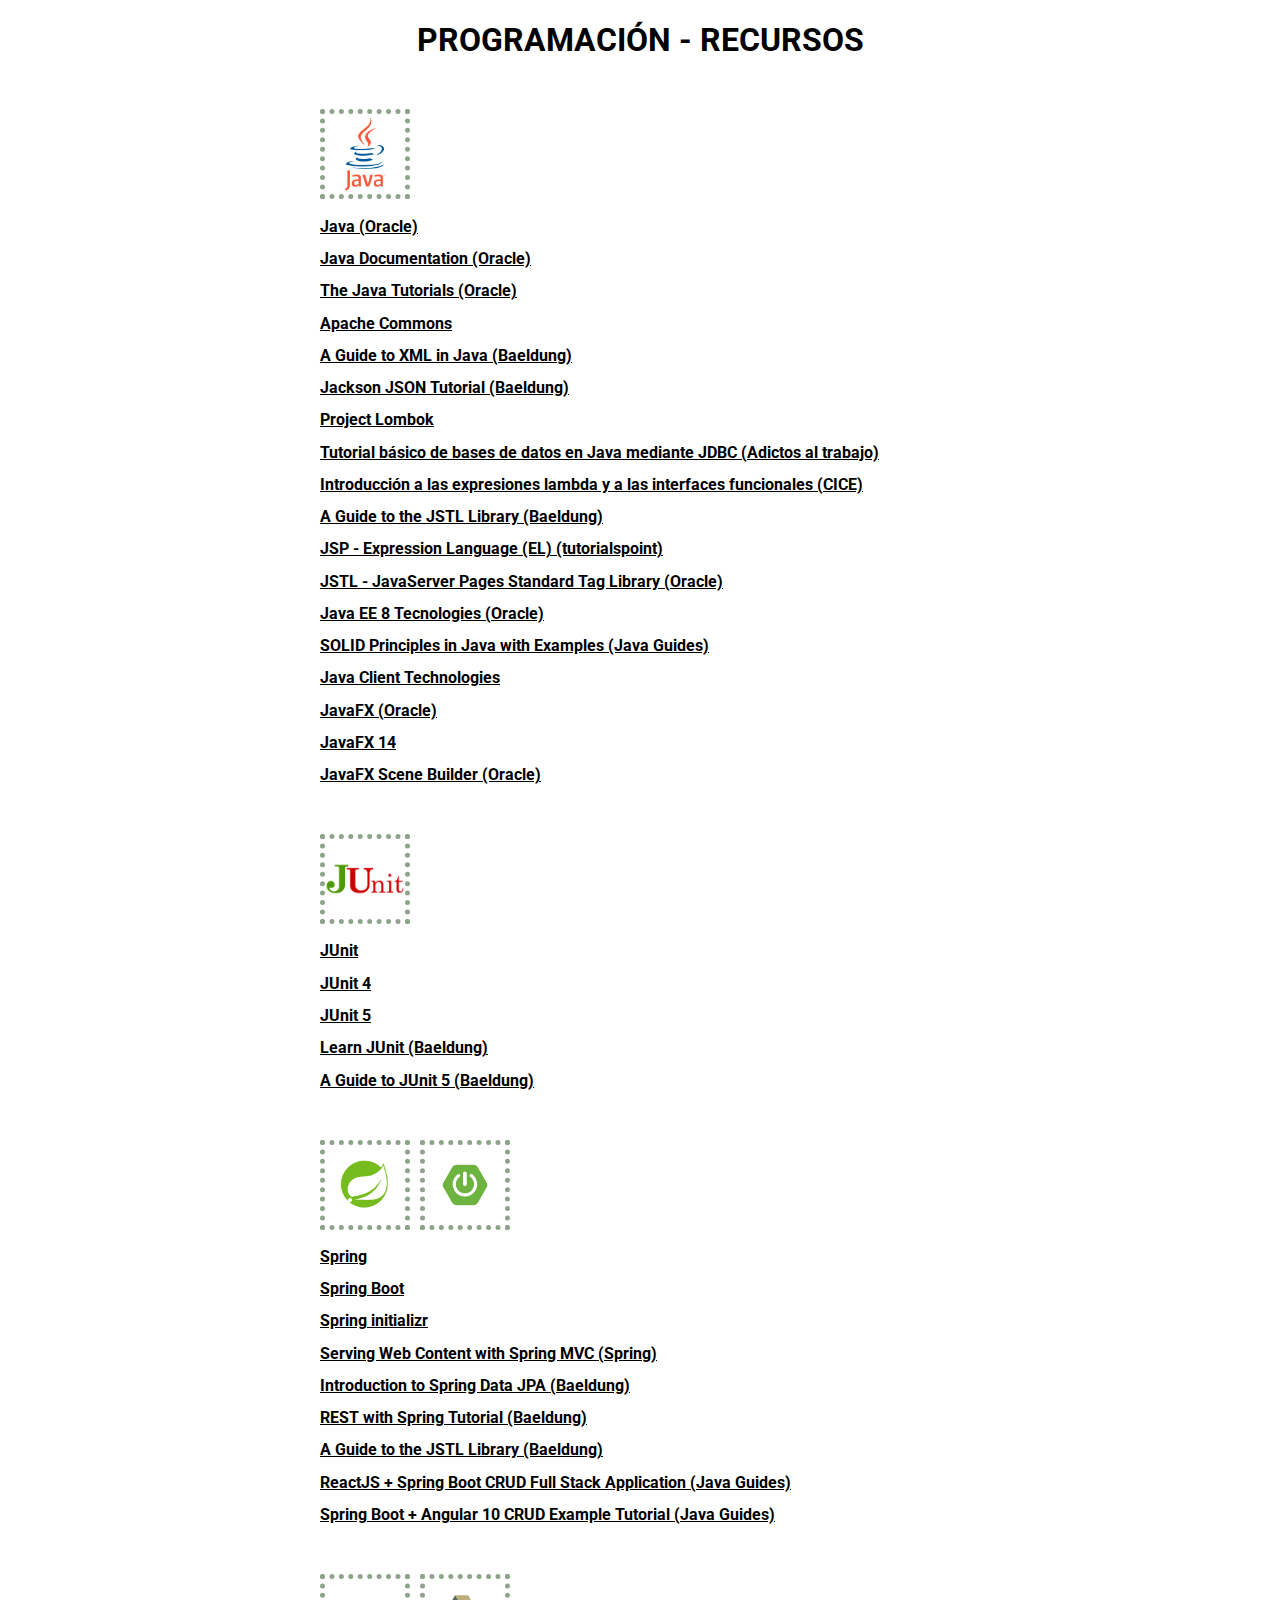
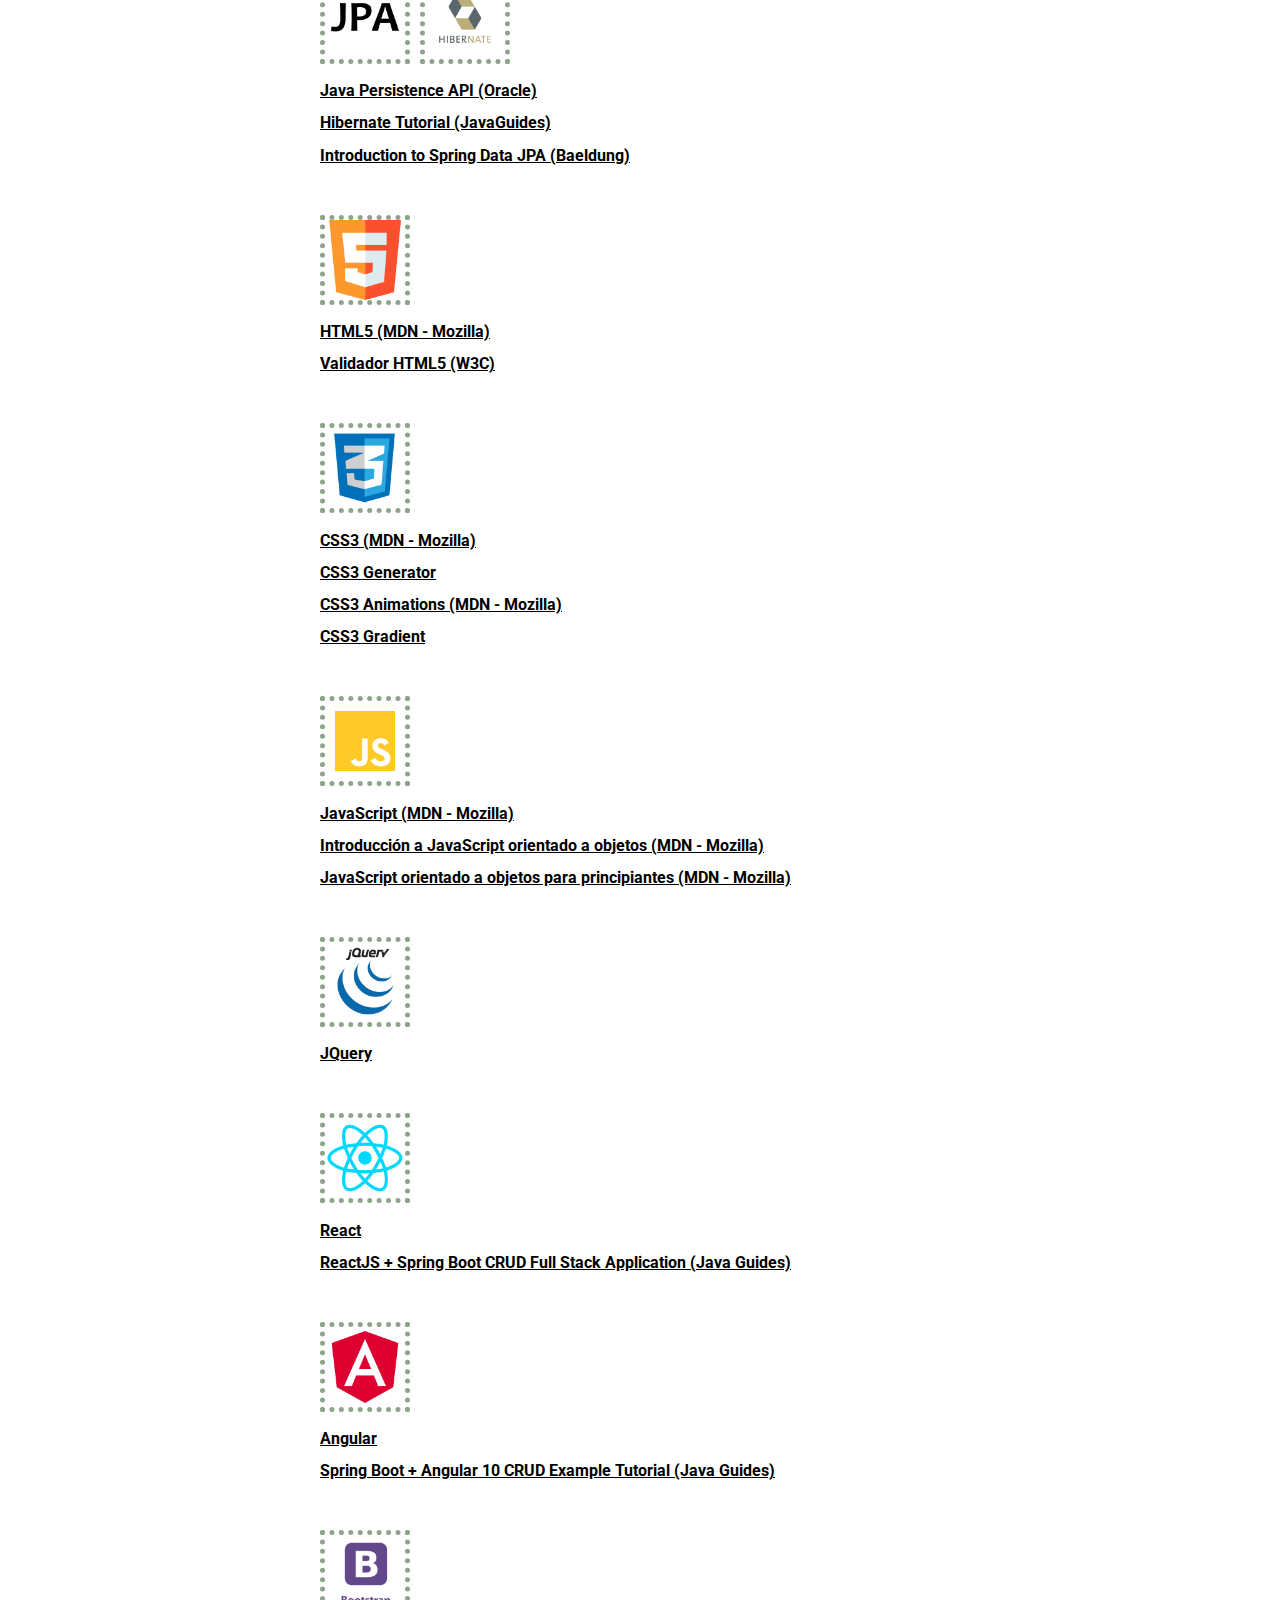
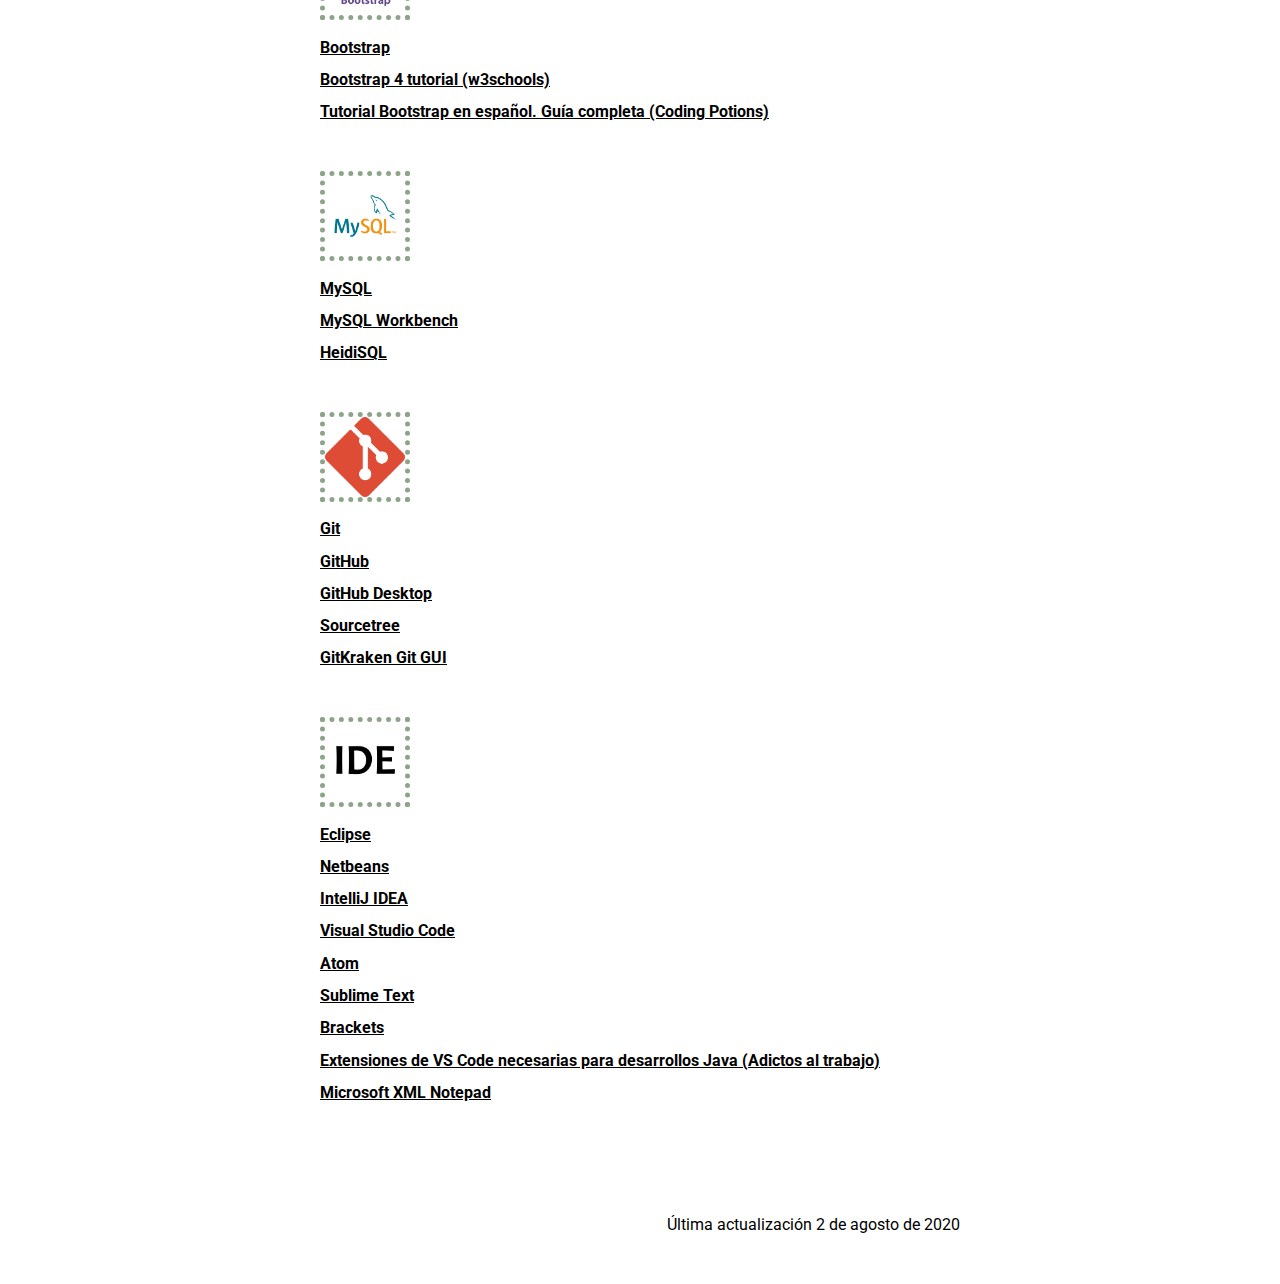
<file: index.html>
<!DOCTYPE html>
<html lang="es">
<head>
    <meta charset="UTF-8">
    <meta name="viewport" content="width=device-width, initial-scale=1.0">
    <meta http-equiv="X-UA-Compatible" content="ie=edge">
    <link rel="stylesheet" href="./css/fpaniagua.css">
    <title>Fernando Paniagua Formación Git Hub Site</title>
</head>
<body>
    <div id="titulo"><h1>PROGRAMACIÓN - RECURSOS</h1></div>

    <div class="logo"><img src="images/java.png" alt="Java"></div>
    <h2><a href="https://www.java.com/es/" target="_blank">Java (Oracle)</a></h2>
    <h2><a href="https://docs.oracle.com/en/java/" target="_blank">Java Documentation (Oracle)</a></h2>
    <h2><a href="https://docs.oracle.com/javase/tutorial/" target="_blank">The Java Tutorials (Oracle)</a></h2>
    <h2><a href="https://commons.apache.org/" target="_blank">Apache Commons</a></h2>
    <h2><a href="https://www.baeldung.com/java-xml" target="_blank">A Guide to XML in Java (Baeldung)</a></h2>
    <h2><a href="https://www.baeldung.com/jackson" target="_blank">Jackson JSON Tutorial (Baeldung)</a></h2>
    <h2><a href="https://projectlombok.org/" target="_blank">Project Lombok</a></h2>
    <h2><a href="https://www.adictosaltrabajo.com/2011/02/25/tutorial-basico-jdbc/" target="_blank">Tutorial básico de bases de datos en Java mediante JDBC (Adictos al trabajo)</a></h2>
    <h2><a href="https://www.cice.es/noticia/expresiones-lambda/" target="_blank">Introducción a las expresiones lambda y a las interfaces funcionales (CICE)</a></h2>
    <h2><a href="https://www.baeldung.com/jstl" target="_blank">A Guide to the JSTL Library (Baeldung)</a></h2>
    <h2><a href="https://www.tutorialspoint.com/jsp/jsp_expression_language.htm" target="_blank">JSP - Expression Language (EL) (tutorialspoint)</a></h2>
    <h2><a href="https://docs.oracle.com/javaee/5/tutorial/doc/bnakc.html" target="_blank">JSTL - JavaServer Pages Standard Tag Library (Oracle)</a></h2>
    <h2><a href="https://www.oracle.com/java/technologies/java-ee-8.html" target="_blank">Java EE 8 Tecnologies (Oracle)</a></h2>
    <h2><a href="https://www.javaguides.net/2020/01/solid-principles-in-java-with-examples.html" target="_blank">SOLID Principles in Java with Examples (Java Guides)</a></h2>
    <h2><a href="https://docs.oracle.com/javase/8/javase-clienttechnologies.htm" target="_blank">Java Client Technologies</a></h2>
    <h2><a href="https://www.oracle.com/java/technologies/javase/javafx-overview.html" target="_blank">JavaFX (Oracle)</a></h2>
    <h2><a href="https://openjfx.io/" target="_blank">JavaFX 14</a></h2>
    <h2><a href="https://www.oracle.com/java/technologies/javase/javafxscenebuilder-info.html" target="_blank">JavaFX Scene Builder (Oracle)</a></h2>

    <div class="logo"><img src="images/junit.png" alt="JUnit"></div>
    <h2><a href="https://junit.org" target="_blank">JUnit</a></h2>
    <h2><a href="https://junit.org/junit4/" target="_blank">JUnit 4</a></h2>
    <h2><a href="https://junit.org/junit5/" target="_blank">JUnit 5</a></h2>
    <h2><a href="https://www.baeldung.com/junit" target="_blank">Learn JUnit (Baeldung)</a></h2>
    <h2><a href="https://www.baeldung.com/junit-5" target="_blank">A Guide to JUnit 5 (Baeldung)</a></h2>



    <div class="logo"><img src="images/spring.png" alt="Spring"><img src="images/springboot.png" alt="Spring Boot"></div>
    <h2><a href="https://spring.io/" target="_blank">Spring</a></h2>
    <h2><a href="https://spring.io/projects/spring-boot" target="_blank">Spring Boot</a></h2>
    <h2><a href="https://start.spring.io/" target="_blank">Spring initializr</a></h2>
    <h2><a href="https://spring.io/guides/gs/serving-web-content/" target="_blank">Serving Web Content with Spring MVC (Spring)</a></h2>
    <h2><a href="https://www.baeldung.com/the-persistence-layer-with-spring-data-jpa" target="_blank">Introduction to Spring Data JPA (Baeldung)</a></h2>
    <h2><a href="https://www.baeldung.com/rest-with-spring-series" target="_blank">REST with Spring Tutorial (Baeldung)</a></h2>
    <h2><a href="https://www.baeldung.com/jstl" target="_blank">A Guide to the JSTL Library (Baeldung)</a></h2>
    <h2><a href="https://www.youtube.com/playlist?list=PLGRDMO4rOGcNLnW1L2vgsExTBg-VPoZHr" target="_blank">ReactJS + Spring Boot CRUD Full Stack Application (Java Guides)</a></h2>
    <h2><a href="https://www.javaguides.net/2020/07/spring-boot-angular-10-crud-example-tutorial.html" target="_blank">Spring Boot + Angular 10 CRUD Example Tutorial (Java Guides)</a></h2>

    <div class="logo"><img src="images/jpa.png" alt="JPA"><img src="images/hibernate.png" alt="Hibernate"></div>
    <h2><a href="https://www.oracle.com/java/technologies/persistence-jsp.html" target="_blank">Java Persistence API (Oracle)</a></h2>
    <h2><a href="https://www.javaguides.net/p/hibernate-tutorial.html" target="_blank">Hibernate Tutorial (JavaGuides)</a></h2>
    <h2><a href="https://www.baeldung.com/the-persistence-layer-with-spring-data-jpa" target="_blank">Introduction to Spring Data JPA (Baeldung)</a></h2>

    <div class="logo"><img src="images/html5.png" alt="HTML5"></div>
    <h2><a href="https://developer.mozilla.org/es/docs/HTML/HTML5" target="_blank">HTML5 (MDN - Mozilla)</a></h2>
    <h2><a href="https://validator.w3.org/unicorn/" target="_blank">Validador HTML5 (W3C)</a></h2>

    <div class="logo"><img src="images/css3.png" alt="CSS3"></div>
    <h2><a href="https://developer.mozilla.org/es/docs/Web/CSS" target="_blank">CSS3 (MDN - Mozilla)</a></h2>
    <h2><a href="https://css3generator.com/" target="_blank">CSS3 Generator</a></h2>
    <h2><a href="https://developer.mozilla.org/es/docs/Web/CSS/CSS_Animations/Usando_animaciones_CSS" target="_blank">CSS3 Animations (MDN - Mozilla)</a></h2>
    <h2><a href="https://cssgradient.io/" target="_blank">CSS3 Gradient</a></h2>

    <div class="logo"><img src="images/javascript.png" alt="JavaScript"></div>
    <h2><a href="https://developer.mozilla.org/es/docs/Web/JavaScript" target="_blank">JavaScript (MDN - Mozilla)</a></h2>
    <h2><a href="https://developer.mozilla.org/es/docs/Web/JavaScript/Introducci%C3%B3n_a_JavaScript_orientado_a_objetos" target="_blank">Introducción a JavaScript orientado a objetos (MDN - Mozilla)</a></h2>
    <h2><a href="https://developer.mozilla.org/es/docs/Learn/JavaScript/Objects/Object-oriented_JS" target="_blank">JavaScript orientado a objetos para principiantes (MDN - Mozilla)</a></h2>

    <div class="logo"><img src="images/jquery.png" alt="JQuery"></div>
    <h2><a href="https://jquery.com/" target="_blank">JQuery</a></h2>

    <div class="logo"><img src="images/react.png" alt="ReactJS"></div>
    <h2><a href="https://es.reactjs.org/" target="_blank">React</a></h2>
    <h2><a href="https://www.youtube.com/playlist?list=PLGRDMO4rOGcNLnW1L2vgsExTBg-VPoZHr" target="_blank">ReactJS + Spring Boot CRUD Full Stack Application (Java Guides)</a></h2>

    <div class="logo"><img src="images/angular.png" alt="Angular"></div>
    <h2><a href="https://angular.io/" target="_blank">Angular</a></h2>
    <h2><a href="https://www.javaguides.net/2020/07/spring-boot-angular-10-crud-example-tutorial.html" target="_blank">Spring Boot + Angular 10 CRUD Example Tutorial (Java Guides)</a></h2>

    <div class="logo"><img src="images/bootstrap.png" alt="Bootstrap"></div>
    <h2><a href="https://getbootstrap.com/" target="_blank">Bootstrap</a></h2>
    <h2><a href="https://www.w3schools.com/bootstrap4/" target="_blank">Bootstrap 4 tutorial (w3schools)</a></h2>
    <h2><a href="https://codingpotions.com/desarrollo-web-boostrap" target="_blank">Tutorial Bootstrap en español. Guía completa (Coding Potions)</a></h2>
   
    <div class="logo"><img src="images/mysql.png" alt="MySQL"></div>
    <h2><a href="https://www.mysql.com/" target="_blank">MySQL</a></h2>
    <h2><a href="https://www.mysql.com/products/workbench/" target="_blank">MySQL Workbench</a></h2>
    <h2><a href="https://www.heidisql.com/" target="_blank">HeidiSQL</a></h2>

    <div class="logo"><img src="images/git.png" alt="Git"></div>
    <h2><a href="https://git-scm.com/" target="_blank">Git</a></h2>
    <h2><a href="https://github.com/" target="_blank">GitHub</a></h2>
    <h2><a href="https://desktop.github.com/" target="_blank">GitHub Desktop</a></h2>
    <h2><a href="https://www.sourcetreeapp.com/" target="_blank">Sourcetree</a></h2>
    <h2><a href="https://www.gitkraken.com/" target="_blank">GitKraken Git GUI</a></h2>


    <div class="logo"><img src="images/ide.png" alt="IDEs"></div>
    <h2><a href="https://www.eclipse.org/" target="_blank">Eclipse</a></h2>
    <h2><a href="https://netbeans.apache.org/" target="_blank">Netbeans</a></h2>
    <h2><a href="https://www.jetbrains.com/es-es/idea/" target="_blank">IntelliJ IDEA</a></h2>
    <h2><a href="https://code.visualstudio.com/" target="_blank">Visual Studio Code</a></h2>
    <h2><a href="https://atom.io/" target="_blank">Atom</a></h2>
    <h2><a href="https://www.sublimetext.com/" target="_blank">Sublime Text</a></h2>
    <h2><a href="http://brackets.io/" target="_blank">Brackets</a></h2>
    <h2><a href="https://www.adictosaltrabajo.com/category/tutoriales/page/2/" target="_blank">Extensiones de VS Code necesarias para desarrollos Java (Adictos al trabajo)</a></h2>
    <h2><a href="https://www.microsoft.com/en-us/download/details.aspx?id=7973/" target="_blank">Microsoft XML Notepad</a></h2>

    <footer>
        Última actualización 2 de agosto de 2020
    </footer>
</body>
</html>
</file>
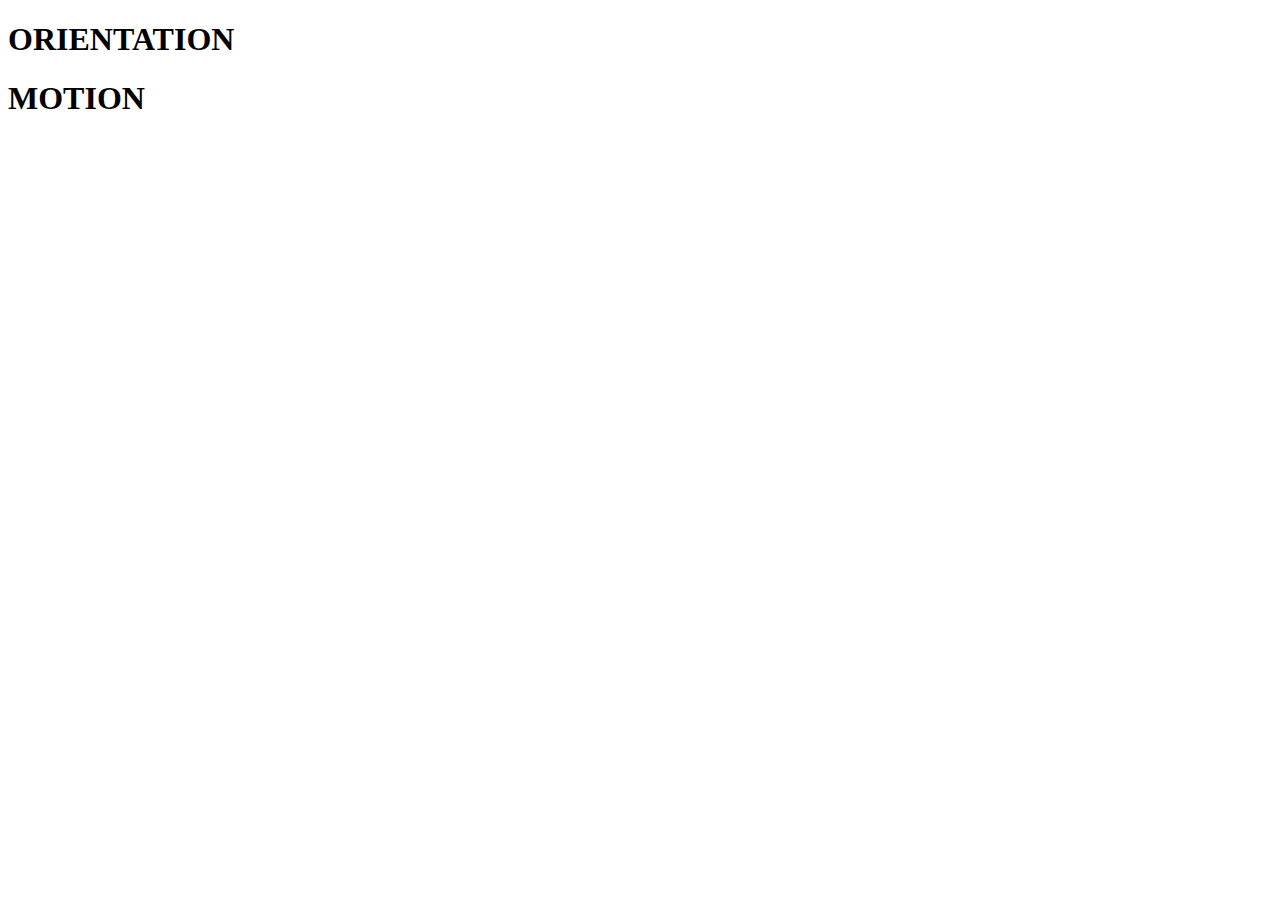
<file: at/index.html>
<!DOCTYPE html>
<html lang="en">
<head>
    <meta charset="UTF-8">
    <meta name="viewport" content="width=device-width, initial-scale=1.0">
    <title>Document</title>
    <script>
        function inicializar() {
            window.addEventListener('deviceorientation', function(event) {
                var alpha = event.alpha;
                var beta = event.beta;
                var gamma = event.gamma;
                document.getElementById("alpha").innerHTML = alpha;
                document.getElementById("beta").innerHTML = beta;
                document.getElementById("gamma").innerHTML = gamma;
            },true);
            window.addEventListener('devicemotion', function(event) {
                var x = event.accelerationIncludingGravity.x;
                var y = event.accelerationIncludingGravity.y;
                var z = event.accelerationIncludingGravity.z;
                document.getElementById("x").innerHTML = x;
                document.getElementById("y").innerHTML = y;
                document.getElementById("z").innerHTML = z;
            },true);
        }
    </script>
</head>
<body onload="inicializar()">
    <h1>ORIENTATION</h1>
    <div id="alpha"></div>
    <div id="beta"></div>
    <div id="gamma"></div>
    <h1>MOTION</h1>
    <div id="x"></div>
    <div id="y"></div>
    <div id="z"></div>
</body>
</html>
</file>
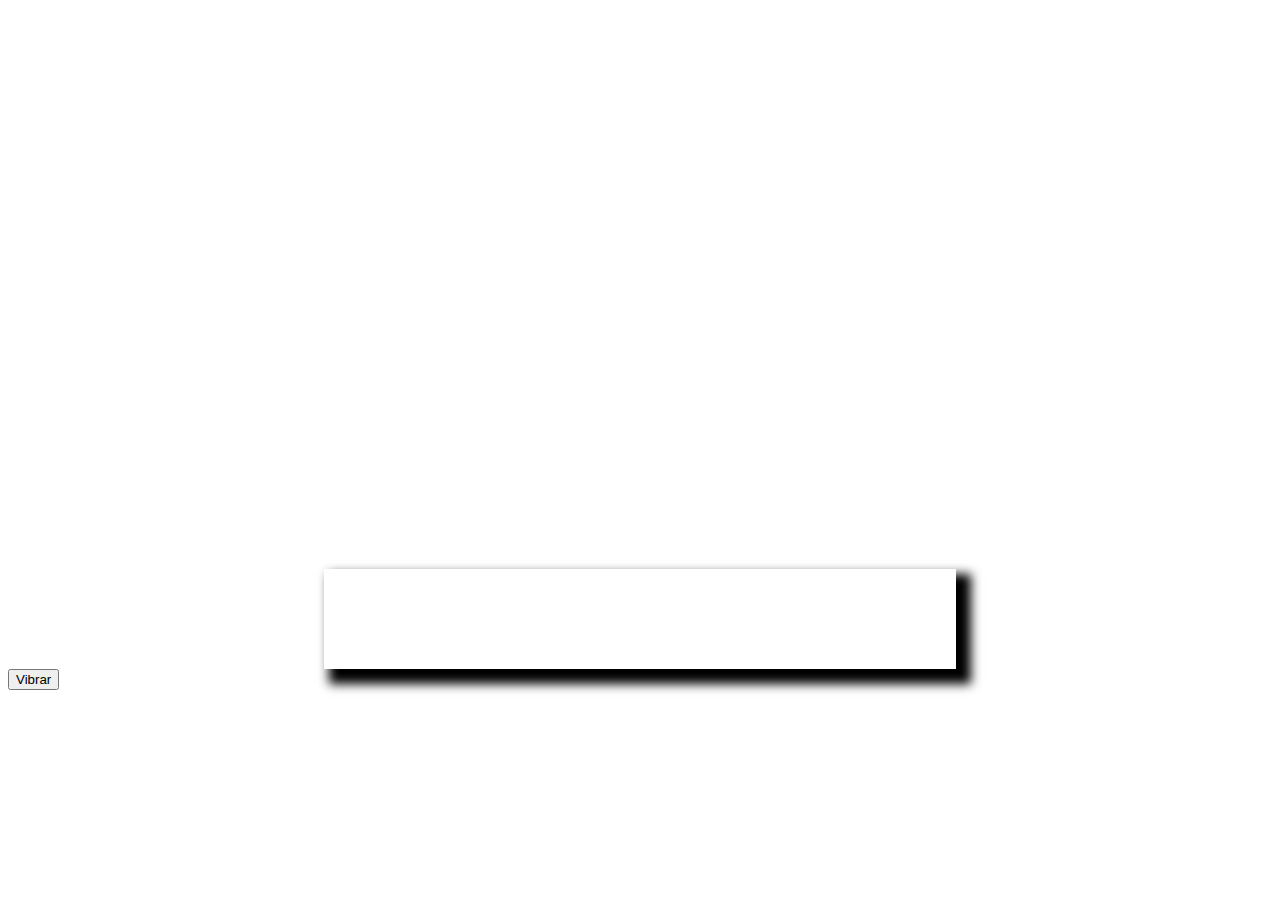
<file: demosensor/index.html>
<!DOCTYPE html>
<html lang="en">
<head>
    <meta charset="UTF-8">
    <meta name="viewport" content="width=device-width, initial-scale=1.0">
    <title>Document</title>
    <style>
        #box {
            width: 50%;
            height: 100px;
            margin:auto;
            margin-top:45%;

            -webkit-box-shadow: 10px 10px 10px 5px #000000;
            box-shadow: 10px 10px 10px 5px #000000;
        }
    </style>
    <script>
        function vibrar() {
            window.navigator.vibrate(500);
        }
        function inicializar() {
            var box = document.getElementById("box");
            window.addEventListener('deviceorientation', function(event) {
                var alpha = event.alpha;
                var beta = event.beta;
                var gamma = event.gamma;
                /* document.getElementById("alpha").innerHTML = alpha;
                document.getElementById("beta").innerHTML = beta;
                document.getElementById("gamma").innerHTML = gamma; */

                box.setAttribute("style", "-webkit-box-shadow: " + gamma + "px "+beta+"px 10px 5px #000000;");
                box.setAttribute("style", "box-shadow: " + gamma + "px "+beta+"px 10px 5px #000000;");
            },true);
            /* window.addEventListener('devicemotion', function(event) {
                var x = event.accelerationIncludingGravity.x;
                var y = event.accelerationIncludingGravity.y;
                var z = event.accelerationIncludingGravity.z;
                document.getElementById("x").innerHTML = x;
                document.getElementById("y").innerHTML = y;
                document.getElementById("z").innerHTML = z;
            },true); */
        }
    </script>
</head>
<body onload="inicializar()">
    <div id="box">
        
    </div>
    <button onclick="vibrar()">Vibrar</button>
    <!-- <h1>ORIENTATION</h1>
    <div id="alpha"></div>
    <div id="beta"></div>
    <div id="gamma"></div> -->
    
    <!-- <h1>MOTION</h1>
    <div id="x"></div>
    <div id="y"></div>
    <div id="z"></div> -->
    
</body>
</html>
</file>
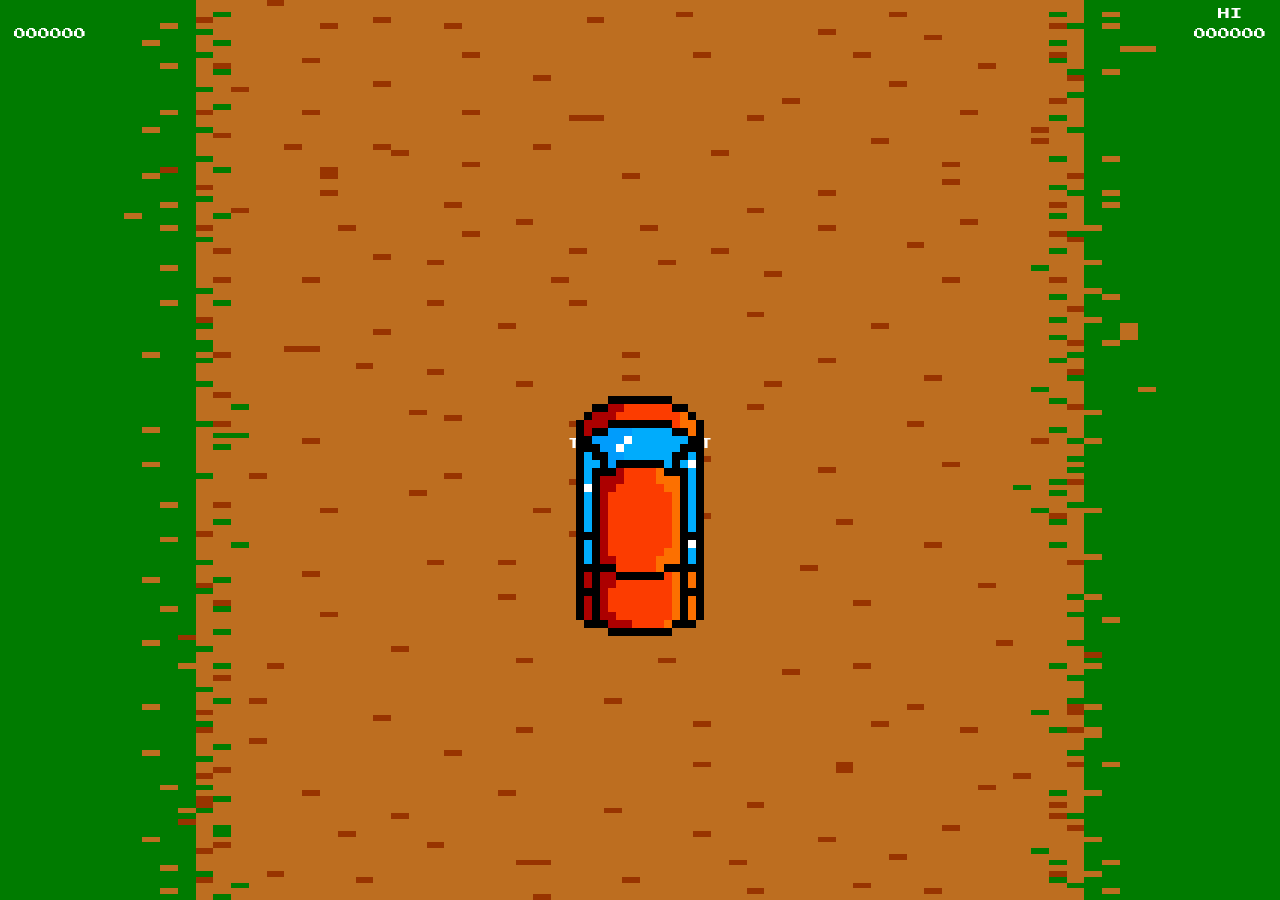
<file: sensorgame/index.html>
<!DOCTYPE html>
<html lang="es">
<head>
    <meta charset="UTF-8">
    <meta name="viewport" content="width=device-width, initial-scale=1.0">
    <script src="./js/GameManager.js"></script>
    <script src="./js/Rectangle.js"></script>
    <script src="./js/Car.js"></script>
    <script src="./js/Tree.js"></script>
    <script src="./js/Background.js"></script>
    <link rel="stylesheet" href="./css/sensorgame.css">
    <title>Sensor Game</title>
</head>
<body onload="initGame()">
    <canvas id="canvas"></canvas>
</body>
</html>
</file>
<file: css/fpaniagua.css>
@import url('https://fonts.googleapis.com/css2?family=Roboto:wght@300&display=swap');

body {
    background-color: white;
    color:black;
    font-family: 'Roboto', sans-serif;
    width: 50%;
    margin:auto;
}
h2 {
    font-size: 1em;
}
a {
    color: black;
}

img {
    width: 80px;
    margin-right: 10px;
    border: 5px dotted #8DA48A;
}

#titulo {
    text-align: center;
}

footer {
    padding-top: 100px;
    padding-bottom: 50px;
    text-align: right;
}

.logo {
    margin-top: 50px;
}
</file>
<file: sensorgame/css/sensorgame.css>
@import url('https://fonts.googleapis.com/css2?family=Press+Start+2P&display=swap');

* {
    font-family: 'Press Start 2P';
    margin:0px;
    overflow: hidden;
    color:yellow;
}
#box {
    width: 50%;
    height: 100px;
    margin:auto;
    margin-top:45%;

    -webkit-box-shadow: 10px 10px 10px 5px #000000;
    box-shadow: 10px 10px 10px 5px #000000;
}
</file>
